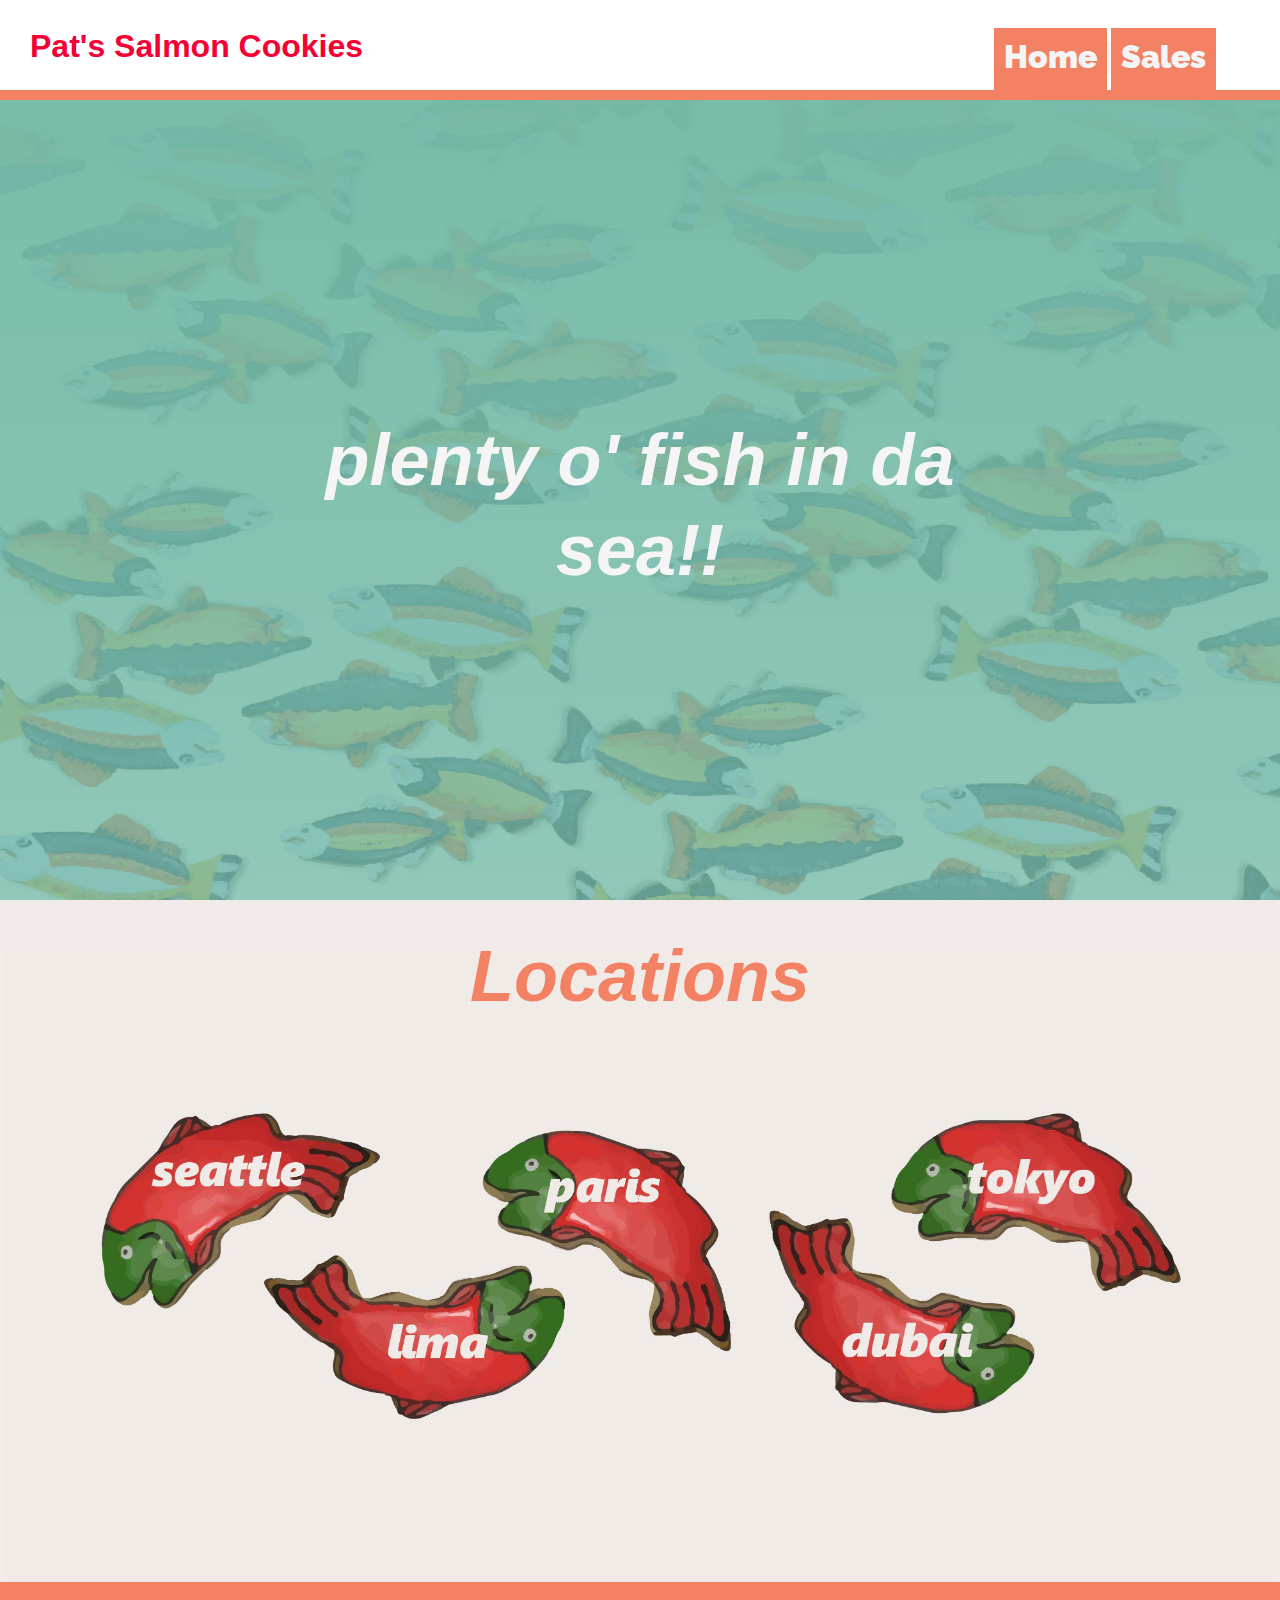
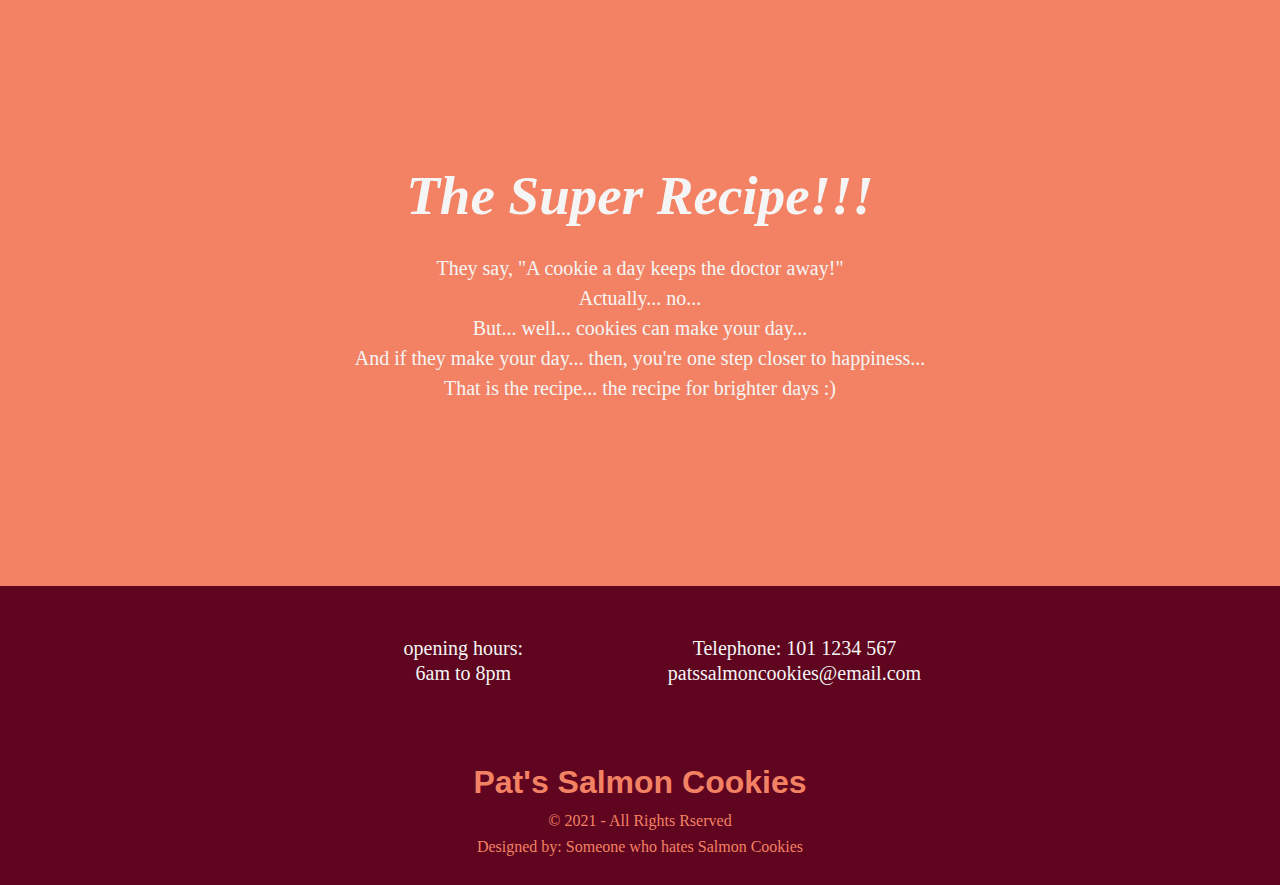
<file: index.html>
<!DOCTYPE html>
<html>
<head>
  <!-- <meta charset="UTF-8">
  <meta http-equiv="X-UA-Compatible" content="IE=edge">
  <meta name="viewport" content="width=device-width, initial-scale=1.0"> -->
  <title>Cookie Stand</title>
  <link rel="stylesheet" href="./CSS/reset.css">
  <link rel="stylesheet" href="./CSS/index.css">
  <link href="https://fonts.googleapis.com/css2?family=Raleway&display=swap" rel="stylesheet">
</head>
<body>
  <header>
    <nav>
      <h1>Pat's Salmon Cookies</h1>
      <ul>
        <li><a href="index.html">Home</a></li>
        <li><a href="./sales.html">Sales</a></li>
      </ul>
    </nav>
  </header>
  <main>
    
    <section id="hero">
      <!-- <img src="./images/prateek-katyal-q7fMY7kBBz8-unsplash-croppedagain.jpg" alt=""> -->
      <p>plenty o' fish in da sea!!</p>
    </section>
    
    <section id="locations-h1">Locations</section>

    <section id="locations">
    </section>

    <section id="recipe">
      <p id="recipeheader">The Super Recipe!!!</p>
      <p>They say, "A cookie a day keeps the doctor away!"</p>
      <p>Actually... no...</p>
      <p>But... well... cookies can make your day...</p>
      <p>And if they make your day... then, you're one step closer to happiness...</p>
      <p>That is the recipe... the recipe for brighter days :)</p>
    </section>
    
  </main>
  
  <footer>
    <section class="row">
      <section class="column"></section>
      <section class="column">opening hours:</br> 6am to 8pm</section>
      <section class="column">
        Telephone: 101 1234 567</br>
        patssalmoncookies@email.com</br>
        
      </section>
      <section class="column"></section>
    </section>

    <h1>Pat's Salmon Cookies</h1>
    <p>&copy; 2021 - All Rights Rserved</p>
    <p>Designed by: Someone who hates Salmon Cookies</p>
  </footer>
</body>
</html>
</file>
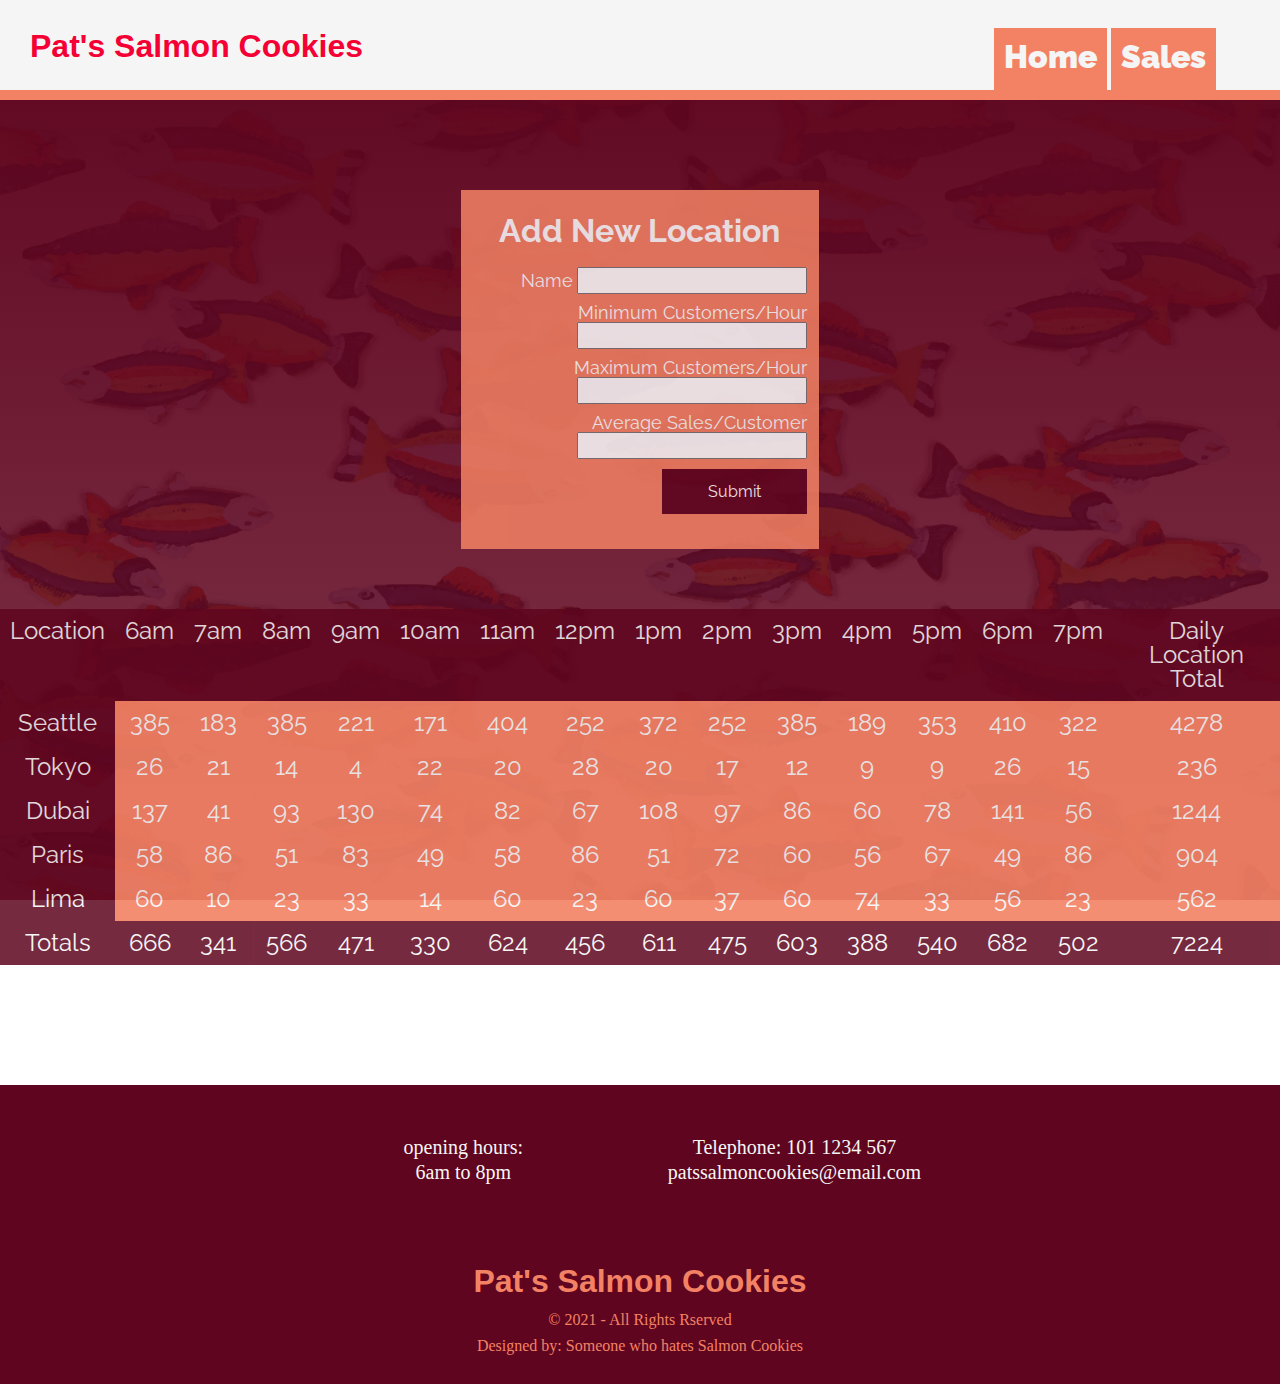
<file: sales.html>
<!DOCTYPE html>
<html lang="en">
<head>
  <meta charset="UTF-8">
  <meta http-equiv="X-UA-Compatible" content="IE=edge">
  <meta name="viewport" content="width=device-width, initial-scale=1.0">
  <title>Sales Per Location</title>
  <link rel="preconnect" href="https://fonts.gstatic.com">
  <link href="https://fonts.googleapis.com/css2?family=Raleway&display=swap" rel="stylesheet">
  <link rel="stylesheet" href="./CSS/reset.css">
  <link rel="stylesheet" href="./CSS/sales.css">
</head>
<body>
  <header>
    <nav>
      <h1>Pat's Salmon Cookies</h1>
      <ul>
        <li><a href="index.html">Home</a></li>
        <li><a href="./sales.html">Sales</a></li>
      </ul>
    </nav>
  </header>
    <main>
      
      <form id="new-shop">
        <fieldset>
          <legend>Add New Location</legend>
          
          <section id="fields">
            <label for="name">Name</label>
            <input type="text" id="name" required>
            </br>
            <label for="min">Minimum Customers/Hour</label>
            <input type="number" id="min" required>
            </br>
            <label for="max">Maximum Customers/Hour</label>
            <input type="number" id="max" required>
            </br>
            <label for="avg">Average Sales/Customer</label>
            <input type="number" id="avg" required>
            </br>
            <input type="submit">
          </section>

        </fieldset>
      </form>  
      
      <section>
        <table id="sales"></table>
      </section>
    </main>
    <footer>
      <section class="row">
        <section class="column"></section>
        <section class="column">opening hours:</br> 6am to 8pm</section>
        <section class="column">
          Telephone: 101 1234 567</br>
          patssalmoncookies@email.com</br>
          
        </section>
        <section class="column"></section>
      </section>
  
      <h1>Pat's Salmon Cookies</h1>
      <p>&copy; 2021 - All Rights Rserved</p>
      <p>Designed by: Someone who hates Salmon Cookies</p>
    </footer>
    <script src="./JavaScript/apps.js"></script>
</body>
</html>
</file>
<file: CSS/index.css>
:root {
  --primary: #5B4635;
  --secondary: #C88F5B;
  --tertiary: #a6a78d;
  --light: #D0C4BB;
  --lightest: #f0ebe8;
  --blue: #75BAA8;
  --ruby: #5F051F;
  --neon: #F40034;
  --salmon: #F38264;
  --yellow: #F2CC67;
}

* {
  /* background-color: whitesmoke; */
  box-sizing: border-box;
  font-family: 'Raleway', sans-serif;
}

header {
  border-style: solid;
  border-bottom-width: 10px;
  border-bottom-color: var(--salmon);
}

header nav  {
  /* background-color: whitesmoke; */
  margin: 30px;
  height: 30px;
  /* padding: 30px; */
  /* text-align: left; */
}

header h1 {
  font-family: 'Segoe UI', Tahoma, Geneva, Verdana, sans-serif;
  font-size: xx-large;
  font-weight: 900;
  float: left;
  /* margin: 0px 0 25px 0; */
  color: var(--neon);
}

nav ul {
  background-color: whitesmoke;
  color: whitesmoke;
  position:absolute;
  right: 5%;
  top: 4.5%;
  /* float: left; */
  /* text-align: center; */
  /* position: relative; */
  /* left: 25%; */
}

nav ul li{
  background-color: whitesmoke;
  display: inline-block;
}


nav ul li a{
  text-decoration: none;
  color: whitesmoke;
  background-color: var(--salmon);
  font-size: xx-large;
  font-family: 'Raleway', sans-serif;
  font-weight: 900;
  text-align: center;
  /* margin: 25px 0 0 0; */
  padding: 10px 10px 24px 10px;
}

nav ul li a:hover {
  background-color: var(--blue);
  color: whitesmoke;
  transition: 0.3s ease-in-out;
}

main {
  background-image: linear-gradient(rgba(117, 186, 168, 1), rgba(117, 186, 168, .8)), url(../images/Untitled-1-01.jpg);
  background-repeat: no-repeat;
  background-attachment: fixed;
  background-size: cover;
  background-color: var(--lightest);
  font-family: 'Segoe UI', Tahoma, Geneva, Verdana, sans-serif;
}

main #hero {
  /* position: fixed; */
  /* background-image: linear-gradient(rgba(117, 186, 168, 0.5), rgba(117, 186, 168, 0.75)), url(../images/Untitled-1-01.jpg); */
  padding: 35vh;
  background-position: center;
  background-repeat: no-repeat;
  background-size: cover;
}

#hero p {
  /* text-align: center; */
  /* position: absolute; */
  font-family: 'Segoe UI', Tahoma, Geneva, Verdana, sans-serif;
  color: whitesmoke;
  font-weight: 900;
  font-size: 72px;
  font-style: italic;
  width: auto;
  /* top: 45%; */
  /* left: 27.5%; */
}

main #locations {
  background-image: url(../images/Untitled-1-02.jpg);
  padding: 35vh;
  background-position: center;
  background-repeat: no-repeat;
  background-size: cover;
  /* position: relative;
  text-align: center; */
}

main #locations-h1 {
  font-family: 'Segoe UI', Tahoma, Geneva, Verdana, sans-serif;
  color: var(--salmon);
  font-weight: 900;
  font-size: 72px;
  font-style: italic;
  text-align: center;
  background-color: var(--lightest);
  padding-top: 30px;
  margin-bottom: -60px;
  /* top: 10%; */
  /* position: absolute; */
  /* margin: auto; */
  /* right: 10%; */
}


main p {
  font-family: Georgia, 'Times New Roman', Times, serif;
  font-size: 20px;
  line-height: 125%;
  text-align: center;
  /* margin: auto; */
  /* width: 50%; */
}

main #recipe {
  background-color: var(--salmon);
  padding: 20vh;
}

#recipe p {
  font-family: Georgia, 'Times New Roman', Times, serif;
  color: whitesmoke;
  margin-bottom: 5px;
}

#recipeheader {
  font-family: 'Segoe UI', Tahoma, Geneva, Verdana, sans-serif;
  color: whitesmoke;
  font-weight: 900;
  font-size: 55px;
  font-style: italic;
  width: auto;
  padding-bottom: 20px;
}

footer {
  background-color: var(--ruby);
  color: whitesmoke;
  text-align: center;
  padding-bottom: 20px;
}

footer .row {
  display: flex;
}

footer .column {
  flex: 25%;
  padding: 50px;
  text-align: center;
  font-family: Georgia, 'Times New Roman', Times, serif;
  font-size: 20px;
  line-height: 125%;
  background-color: var(--ruby);
  color: whitesmoke;
}

footer h1 {
  font-family: 'Segoe UI', Tahoma, Geneva, Verdana, sans-serif;
  font-size: xx-large;
  font-weight: 900;
  margin-bottom: 15px;
  margin-top: 30px;
  color: var(--salmon);
}

footer p {
  margin-bottom: 10px;
  color: var(--salmon);
}
</file>
<file: CSS/sales.css>
:root {
  --primary: #5B4635;
  --secondary: #C88F5B;
  --tertiary: #a6a78d;
  --light: #D0C4BB;
  --lightest: #f0ebe8;
  --blue: #75BAA8;
  --ruby: #5F051F;
  --neon: #F40034;
  --salmon: #F38264;
  --yellow: #F2CC67;
}

* {
  /* background-color: whitesmoke; */
  box-sizing: border-box;
  font-family: 'Raleway', sans-serif;
}

body {
  background-image: linear-gradient(rgba(95, 5, 31, 1), rgba(95, 5, 31, .8)), url(../images/Untitled-1-01.jpg);
  background-repeat: no-repeat;
  background-attachment: fixed;
  background-size: cover;
}

header {
  background-color: whitesmoke;
  border-style: solid;
  border-bottom-width: 10px;
  border-bottom-color: var(--salmon);
}

header nav {
  background-color: whitesmoke;
  /* margin: 30px; */
  height: 30px;
  padding: 30px;
  margin-bottom: 30px;
  /* text-align: left; */
}

header h1 {
  font-family: 'Segoe UI', Tahoma, Geneva, Verdana, sans-serif;
  font-size: xx-large;
  font-weight: 900;
  float: left;
  /* margin: 0px 0 25px 0; */
  color: var(--neon);
}

nav ul {
  background-color: whitesmoke;
  color: whitesmoke;
  position:absolute;
  right: 5%;
  top: 4.5%;
  /* float: left; */
  /* text-align: center; */
  /* position: relative; */
  /* left: 25%; */
}

nav ul li{
  background-color: whitesmoke;
  display: inline-block;
}


nav ul li a{
  text-decoration: none;
  color: whitesmoke;
  background-color: var(--salmon);
  font-size: xx-large;
  font-family: 'Raleway', sans-serif;
  font-weight: 900;
  text-align: center;
  /* margin: 25px 0 0 0; */
  padding: 10px 10px 24px 10px;
}

nav ul li a:hover {
  background-color: var(--ruby);
  color: whitesmoke;
  transition: 0.3s ease-in-out;
}


#new-shop {
  /* display: block; */
  margin-top: 7%;
  margin-left: auto;
  margin-right: auto;
  width: 28%;
  padding: 25px;
  opacity: 85%;
  background-color: var(--salmon);
  color: white;
}

#new-shop legend {
  text-align: center;
  font-size: xx-large;
  font-weight: bold;
  margin-bottom: 20px;
}

#fields {
  float: left;
  position: relative;
  left: 4%;
  /* background-color: teal; */
  /* width: 50%; */
  text-align: right;
}

#fields input,
#fields label {
  margin-bottom: 10px;
  font-size: large;
}

#fields :last-child {
  width: 47%;
  padding: 10px;
  background-color: var(--ruby);
  border: solid;
  border-color: var(--ruby);
  color: white;
  font-size: medium;
}

#fields :last-child:hover {
  background-color: whitesmoke;
  color: var(--ruby);
  font-weight: bold;
  transition: 350ms ease-in-out;
}

main section table {
    margin: auto;
    margin-top: 60px;
    text-align: center;
    font-size: x-large;
    border-collapse: separate;
}

th {
    background-color: var(--ruby);
    opacity: 85%;
    color: whitesmoke;
}

td {
    background-color: var(--salmon);
    opacity: 90%;
    color: whitesmoke;
}

th:hover, td:hover{
    background-color: whitesmoke;
    color: var(--neon);
    font-weight: bold;
    opacity: 100%;
    transition: background-color 0.3s ease-in-out;
}

th, td{
    padding: 10px;
}

main section table tr{
    padding-bottom: 50px;
}

footer {
  background-color: var(--ruby);
  color: whitesmoke;
  text-align: center;
  padding-bottom: 20px;
  margin-top: 120px;
}

footer .row {
  display: flex;
}

footer .column {
  flex: 25%;
  padding: 50px;
  text-align: center;
  font-family: Georgia, 'Times New Roman', Times, serif;
  font-size: 20px;
  line-height: 125%;
  background-color: var(--ruby);
  color: whitesmoke;
}

footer h1 {
  font-family: 'Segoe UI', Tahoma, Geneva, Verdana, sans-serif;
  font-size: xx-large;
  font-weight: 900;
  margin-bottom: 15px;
  margin-top: 30px;
  color: var(--salmon);
}

footer p {
  margin-bottom: 10px;
  color: var(--salmon);
}
</file>
